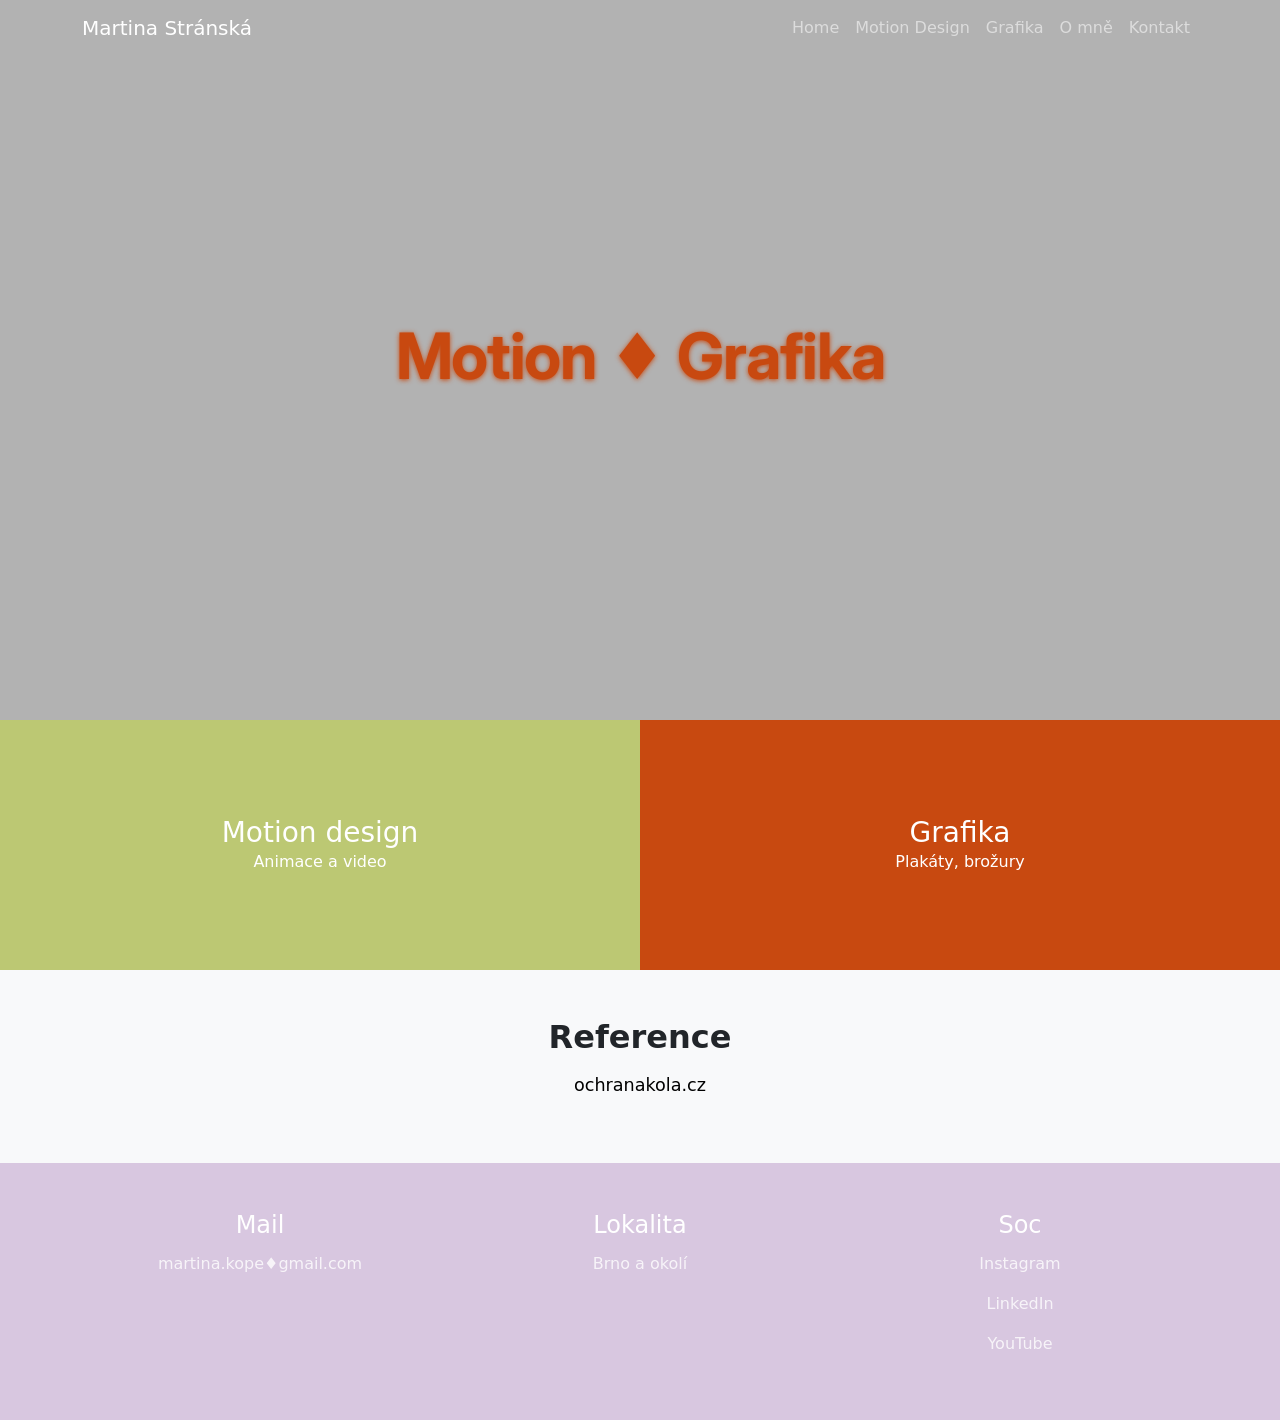
<file: index.html>
<!DOCTYPE html>
<html lang="cs">
<head>
    <meta charset="UTF-8">
    <title>Home</title>
    <meta name="viewport" content="width=device-width, initial-scale=1">

    <!-- Bootstrap 5.3 -->
    <link href="https://cdn.jsdelivr.net/npm/bootstrap@5.3.2/dist/css/bootstrap.min.css" rel="stylesheet">

    <!-- Vlastní CSS -->
    <link rel="stylesheet" href="style.css">
    
    <!-- typografie -->
    <link href="https://fonts.googleapis.com/css2?family=Inter:wght@300;400;600;700&display=swap" rel="stylesheet">
</head>

<body>

<!-- ================= nav bar ================= -->
<nav class="navbar navbar-expand-lg navbar-dark fixed-top">
    <div class="container">
        <a class="navbar-brand" href="index.html">Martina Stránská</a>
        <button class="navbar-toggler" type="button" data-bs-toggle="collapse" data-bs-target="#nav">
            <span class="navbar-toggler-icon"></span>
        </button>
        <div class="collapse navbar-collapse" id="nav">
            <ul class="navbar-nav ms-auto">
                <li class="nav-item"><a class="nav-link" href="#home">Home</a></li>
                <li class="nav-item"><a class="nav-link" href="motion.html">Motion Design</a></li>
                <li class="nav-item"><a class="nav-link" href="Onepage.html">Grafika</a></li>
                <li class="nav-item"><a class="nav-link" href="#about">O mně</a></li>
                <li class="nav-item"><a class="nav-link" href="#contact">Kontakt</a></li>
            </ul>
        </div>
    </div>
</nav>

<!-- ================= HERO / VIDEO ================= -->
<section id="home" class="hero-video">
    <video class="hero-bg" autoplay muted loop playsinline>
        <source src="assets/wellkome.mp4" type="video/mp4">
    </video>
    <div class="hero-overlay"></div>
    <div class="hero-content text-center text-white">
        <h1>Motion ♦ Grafika</h1>
    </div>
</section>

<!-- ================= PROKLIKY (dvě sekce) ================= -->
<section class="two-sections no-gutter">
    <div class="row g-0">
        <a href="motion.html" class="col-12 col-md-6 section-motion d-flex flex-column justify-content-center align-items-center section-block text-decoration-none text-white">
            <h3>Motion design</h3>
            <p>Animace a video</p>
        </a>
        <a href="Onepage.html" class="col-12 col-md-6 section-tisk d-flex flex-column justify-content-center align-items-center section-block text-decoration-none text-white">
            <h3>Grafika</h3>
            <p>Plakáty, brožury</p>
        </a>
    </div>
</section>

<!-- ABOUT -->
<section id="about" class="py-5 bg-light">
    <div class="container text-center">
        <h2>Reference</h2>
        <p><a href="https://www.ochranakola.cz/" target="_blank">ochranakola.cz</a></p>
    </div>
</section>

<!-- CONTACT -->
<section class="contact py-5 text-center">
    <div class="container">
        <div class="row">
            <div class="col-12 col-md-4 mb-4">
                <h3>Mail</h3>
                <p><a href="mailto:martina.kope♦gmail.com">martina.kope♦gmail.com</a></p>
            </div>
            <div class="col-12 col-md-4 mb-4">
                <h3>Lokalita</h3>
                <p><a href="https://www.google.com/search?q=jihomoravský+kraj" target="_blank">Brno a okolí</a></p>
            </div>
            <div class="col-12 col-md-4">
                <h3>Soc</h3>
                <p><a href="https://www.instagram.com/martina_ko_stra/" target="_blank">Instagram</a></p>
                <p><a href="https://www.linkedin.com/in/martina-stránská-0b0a6941" target="_blank">LinkedIn</a></p>
                <p><a href="https://www.youtube.com/@martinakopecka1191/videos" target="_blank">YouTube</a></p>
            </div>
        </div>
    </div>
</section>

<!-- Bootstrap JS -->
<script src="https://cdn.jsdelivr.net/npm/bootstrap@5.3.2/dist/js/bootstrap.bundle.min.js"></script>

</body>
</html>
</file>
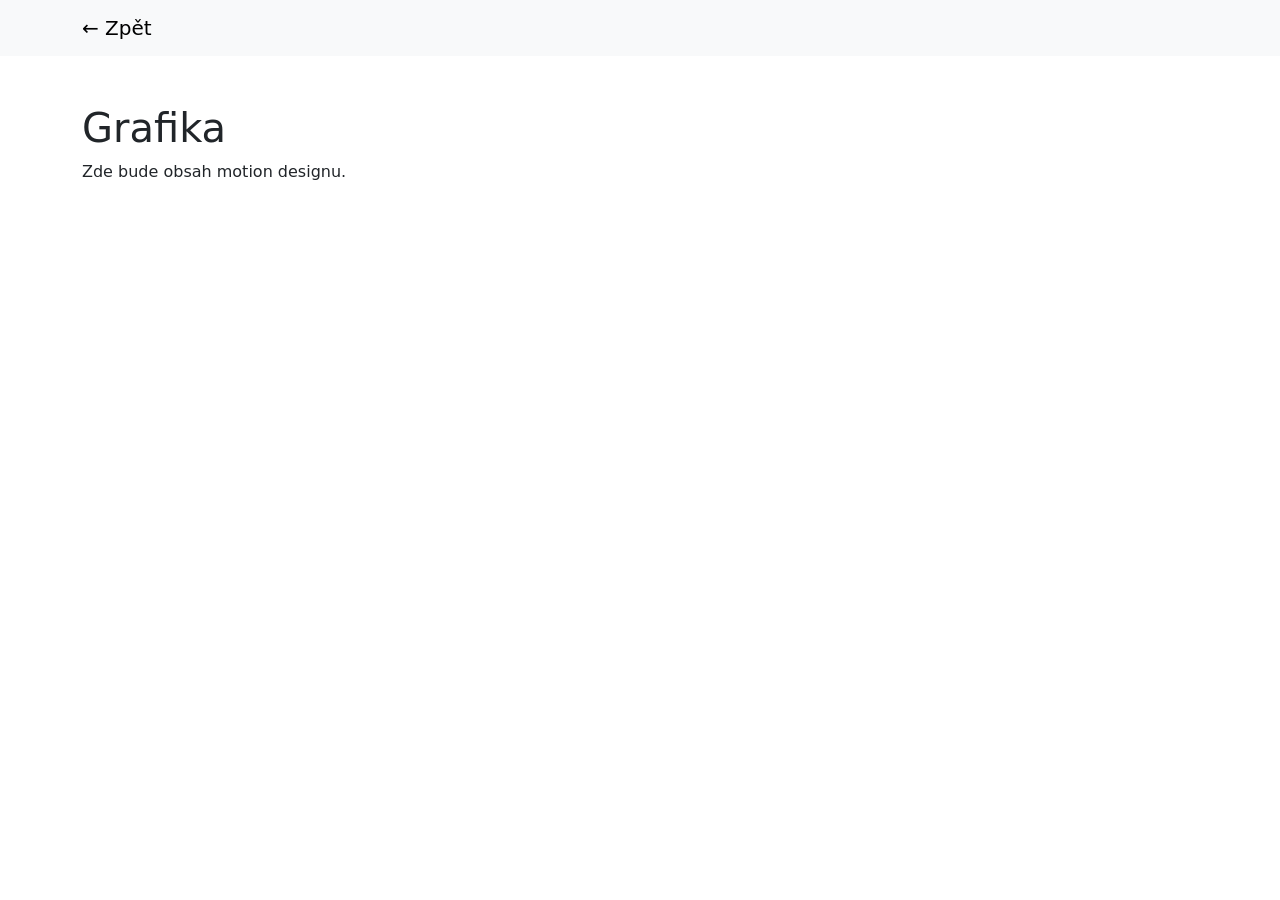
<file: grafika.html>
<!DOCTYPE html>
<html lang="cs">
<head>
    <meta charset="UTF-8">
    <title>Grafika</title>
    <meta name="viewport" content="width=device-width, initial-scale=1">
    <link href="https://cdn.jsdelivr.net/npm/bootstrap@5.3.2/dist/css/bootstrap.min.css" rel="stylesheet">
    <link rel="stylesheet" href="style.css">
</head>
<body>

<nav class="navbar navbar-light bg-light">
    <div class="container">
        <a href="index.html" class="navbar-brand">← Zpět</a>
    </div>
</nav>

<section class="py-5">
    <div class="container">
        <h1>Grafika</h1>
        <p>Zde bude obsah motion designu.</p>
    </div>
</section>

</body>
</html>
</file>
<file: style.css>
html {
    scroll-behavior: smooth;
}

.hero-content h1 {
    font-family: 'Inter', system-ui, -apple-system, 'Segoe UI', Roboto, 'Helvetica Neue', Arial, sans-serif;
    font-weight: 700;
    font-size: clamp(1rem, 5vw, 7rem); /* responsive scaling */
    line-height: 1.05;
    letter-spacing: -0.02em;
    color: #C84910;
    text-shadow: 0 1px 5px #C84910;
    margin: 0 0 0.5rem;
    text-transform: none;
}



/* ===== HERO VIDEO ===== */
.hero-video {
    position: relative;
    height: 100vh;
    overflow: hidden;
}

/* video fullscreen */
.hero-video video {
    position: absolute;
    top: 50%;
    left: 50%;
    min-width: 100%;
    min-height: 100%;
    transform: translate(-50%, -50%);
    object-fit: cover;
}

/* overlay content */
.hero-content {
    position: relative;
    z-index: 2;
    height: 100%;
    display: flex;
    flex-direction: column;
    justify-content: center;
    align-items: center;
    background: rgba(0,0,0,0.4);
}



/* optional smaller subtitle spacing */
.hero-content p.lead {
    margin-bottom: 0;
    opacity: 0.95;
}

.hero-video {
    position: relative;
    height: 80vh;
    overflow: hidden;
}

.hero-video video {
    position: absolute;
    top: 50%;
    left: 50%;
    min-width: 100%;
    min-height: 100%;
    transform: translate(-50%, -50%);
    object-fit: cover;
}

.hero-content {
    position: relative;
    z-index: 2;
    height: 100%;
    display: flex;
    flex-direction: column;
    justify-content: center;
    align-items: center;
    background: rgba(0,0,0,0.3); /* jemný overlay */
}


/* prokliky */
.section-block {
    height: 250px; /* nebo jiná výška */
    text-align: center;
    transition: opacity 0.3s ease, transform 0.3s ease;
}

.section-block:hover {
    opacity: 0.95;
    transform: scale(1.05);
    cursor: pointer;
}

/* text uvnitř odkazu */
.section-block h3,
.section-block p {
    margin: 0;
}

/* zrušit podtržení u linků */
.section-block {
    text-decoration: none;
    color: white;
}


/* ===== Bloky pro dvě sekce ===== */
.section-block {
    height: 250px;                  /* výška bloků */
    text-align: center;
    color: white;
    text-decoration: none;
    
    /* plynulá animace */
    transition: transform 0.3s ease, opacity 0.3s ease, border-radius 0.3s ease;
}

/* hover efekt – mírné zvětšení a kulaté rohy */
.section-block:hover {
    opacity: 0.95;
    transform: scale(1.05);
    border-radius: 20px;            /* kulaté rohy při hoveru */
    cursor: pointer;
}

/* vlastní barvy */
.section-motion {
    background-color: #BCC873;      /* světle zelená */
}

.section-tisk {
    background-color: #C84910;      /* červená */
}


/* Bloky */
.section-block {
    height: 250px; /* výška bloků, můžeš změnit */
    text-align: center;
}



/* portfolio */
/* GRID */
.portfolio-grid {
    width: 100%;
}

/* KLIKACÍ POLOŽKA */
.portfolio-item {
    position: relative;
    width: 100%;
    aspect-ratio: 16 / 9;
    overflow: hidden;
    cursor: pointer;
}

/* OBRÁZEK */
.portfolio-item img {
    width: 100%;
    height: 100%;
    object-fit: cover;
    display: block;
    transition: transform 0.4s ease, opacity 0.4s ease;
}

/* PLAY IKONA */
.play-icon {
    position: absolute;
    inset: 0;
    display: flex;
    align-items: center;
    justify-content: center;
    pointer-events: none;
}

/* samotná šipka */
.play-icon::before {
    content: "";
    width: 0;
    height: 0;
    border-left: 80px solid #C1666B;     /* červená */
    border-top: 50px solid transparent;
    border-bottom: 50px solid transparent;
    
}

/* hover efekt (desktop) */
@media (hover: hover) {
    .portfolio-item:hover .play-icon::before {
        transform: scale(1.15);
        opacity: 0.9;
    }
}

/* mobil – menší šipka */
@media (max-width: 767px) {
    .play-icon::before {
        border-left-width: 60px;
        border-top-width: 38px;
        border-bottom-width: 38px;
    }
}


/* MODAL – BEZ BÍLÝCH OKRAJŮ */
.modal-content {
    background: transparent;
    border: none;
}

.modal-backdrop.show {
    opacity: 0.85;
}



/* portfolio fotografie */

.gallery {
    width: 100%;
}

.gallery .row {
    margin: 0;
}

.gallery .col-6 {
    padding: 0;
    aspect-ratio: 1 / 1;
    overflow: hidden;
}

.gallery-img {
    width: 100%;
    height: 100%;
    object-fit: cover;
    display: block;
    cursor: pointer;
}

/* DESKTOP & TABLET */
@media (min-width: 768px) {
    body.modal-open .gallery {
        filter: blur(3px);
        opacity: 0.3;
    }
}

/* MOBIL */
@media (max-width: 767px) {
    body.modal-open .gallery {
        filter: none;
        opacity: 0.15;
    }
}

/* BACKDROP – funguje všude */
.modal-backdrop.show {
    opacity: 0.8;
}
body.modal-open .gallery {
    opacity: 0.2;
}

/* ABOUT */
#about h2 {
    font-weight: 600;
    margin-bottom: 1rem;
}

#about a {
    font-size: 1.1rem;
    color: #000;
    text-decoration: none;
}



#about a:hover {
    text-decoration: underline;
}

/* CONTACT */
.contact {
    background: #D8C7E0;
    color: #fff;
}

.contact h3 {
    font-size: 2cap;
    margin-bottom: 0.75rem;
}

.contact a {
    color: #fff;
    text-decoration: none;
    opacity: 0.8;
}

.contact a:hover {
    opacity: 1;
    text-decoration: underline;
}
</file>
